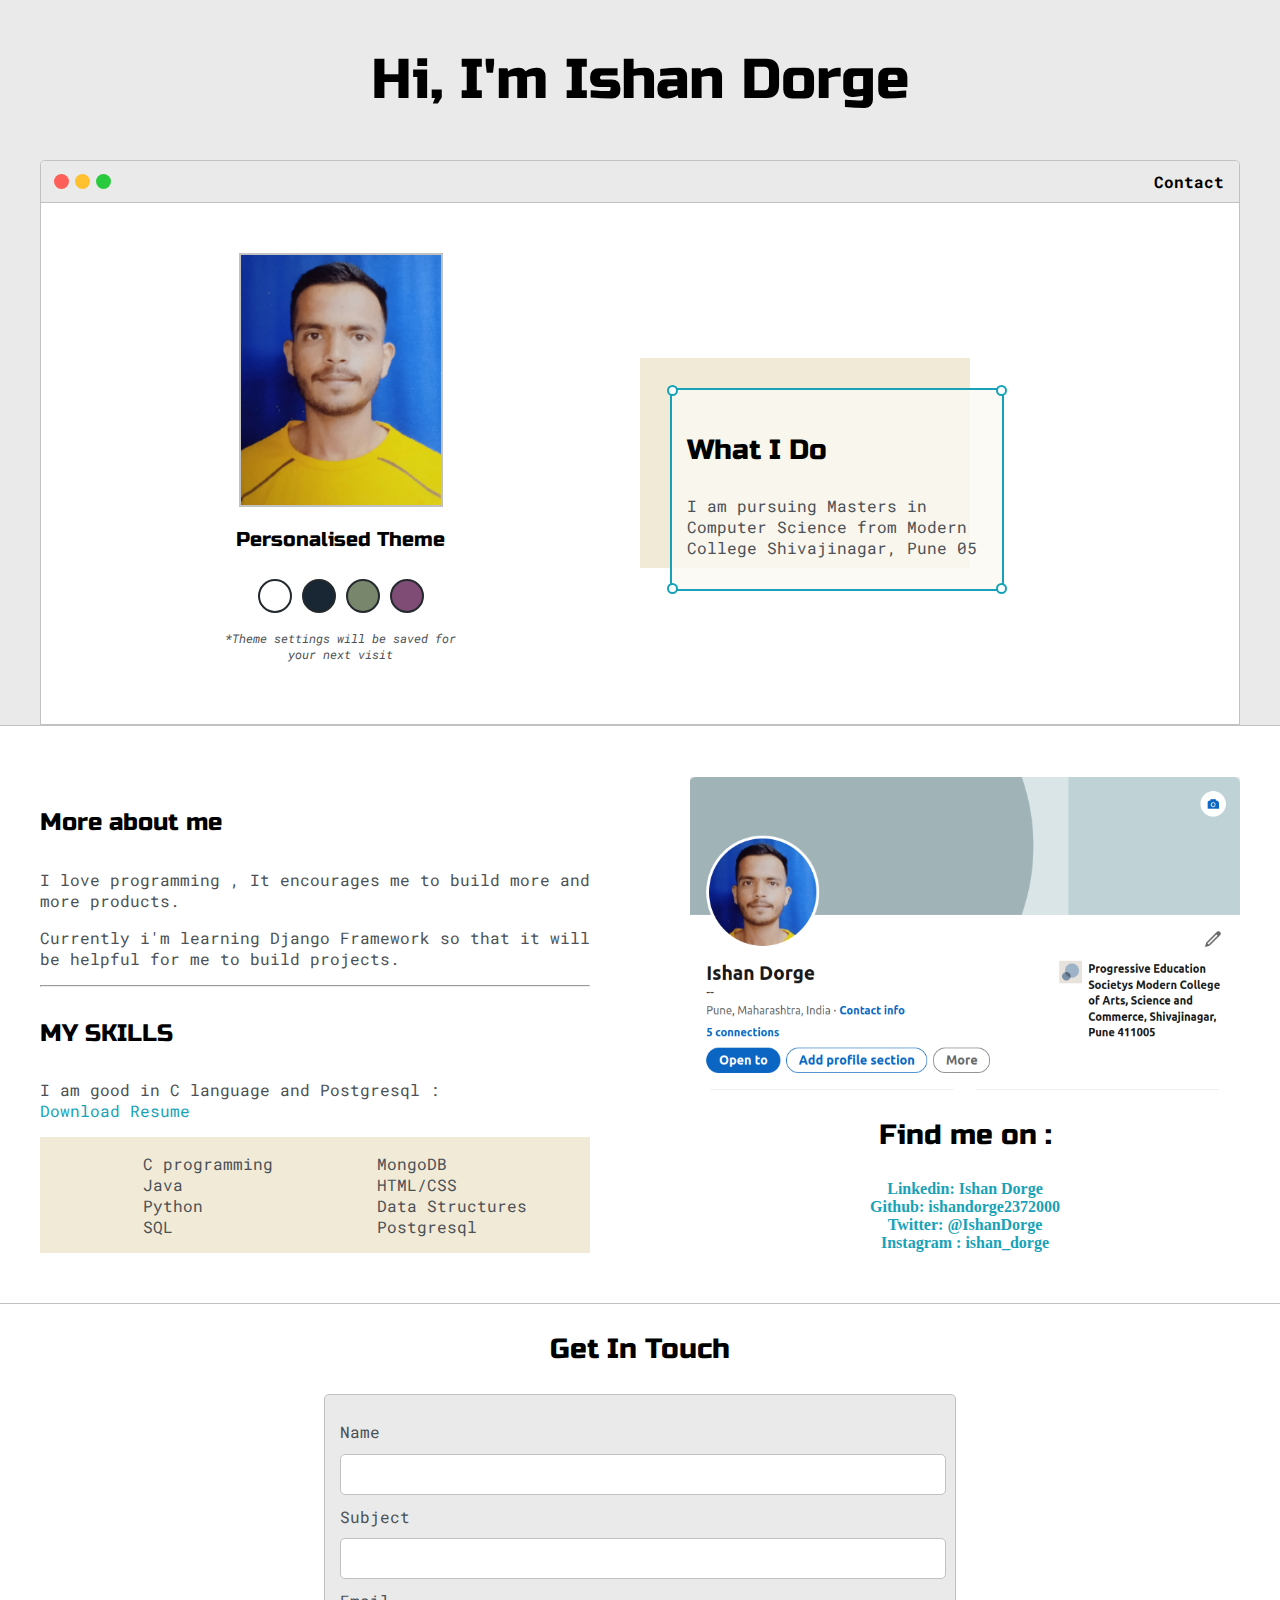
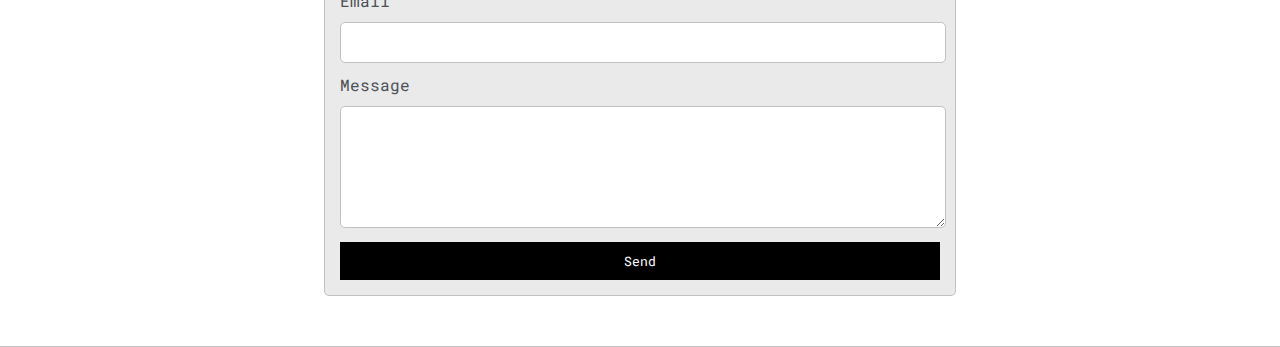
<file: index.html>
<!DOCTYPE html>
<html lang="en">

<head>
    <meta charset="UTF-8">
    <meta http-equiv="X-UA-Compatible" content="IE=edge">
    <meta name="viewport" content="width=device-width, initial-scale=1.0">
    <title>Ishan Dorge</title>

    <link href="https://fonts.googleapis.com/css2?family=Russo+One&display=swap" rel="stylesheet">

    <link href="https://fonts.googleapis.com/css2?family=Roboto+Mono:wght@500&family=Russo+One&display=swap"
        rel="stylesheet">

    <link rel="stylesheet" type="text/css" href="default.css">
    <link id="theme-style" rel="stylesheet" type="text/css" href="">
</head>

<body>
    <section class="s1">
        <div class="main-container">
            <div class="greeting-wrapper">
                <h1>
                    Hi, I'm Ishan Dorge
                </h1>
            </div>

            <div class="intro-wrapper">
                <div class="nav-wrapper">
                    <div class="dots-wrapper">
                        <div id="dot-1" class="browser-dot"></div>
                        <div id="dot-2" class="browser-dot"></div>
                        <div id="dot-3" class="browser-dot"></div>
                    </div>

                    <ul id="navigation">
                        <li><a href="index.html#contact">Contact</a></li>

                    </ul>

                </div>
                <div class="left-column">
                    <img id="profile_pic" src="images/myimg.jpg">
                    <h5 style="text-align: center;line-height: 0;">Personalised Theme</h5>

                    <div id="theme-options-wrapper">
                        <div data-mode="light" id="light-mode" class="theme-dot"></div>
                        <div data-mode="blue" id="blue-mode" class="theme-dot"></div>
                        <div data-mode="green" id="green-mode" class="theme-dot"></div>
                        <div data-mode="purple" id="purple-mode" class="theme-dot"></div>
                    </div>

                    <p id="settings-note">*Theme settings will be saved for<br>your next visit</p>
                </div>
                <div class="right-column">
                    <div id="preview-shadow">
                        <div id="preview">
                            <div id="corner-tl" class="corner"></div>
                            <div id="corner-tr" class="corner"></div>
                            <h3>What I Do</h3>
                            <p>I am pursuing Masters in Computer Science from Modern College Shivajinagar, Pune 05</p>
                            <div id="corner-bl" class="corner"></div>
                            <div id="corner-br" class="corner"></div>
                        </div>
                    </div>
                </div>
            </div>


        </div>
    </section>

    <section class="s2">
        <div class="main-container">
            <div class="about-wrapper">
                <div class="about-me">
                    <h4>More about me</h4>

                    <p>I love programming , It encourages me to build more and more products.</p>
                    <p>Currently i'm learning Django Framework so that it will be helpful for me to build projects.</p>

                    <hr>

                    <h4>MY SKILLS</h4>

                    <p>I am good in C language and Postgresql :
                        <br>
                        <a target="_blank" href="IshanDorge_resume.pdf">Download Resume</a>
                    </p>

                    <DIV id="skills">
                        <ul>
                            <li>C programming</li>
                            <li>Java</li>
                            <li>Python</li>
                            <li>SQL</li>
                        </ul>
                        <ul>
                            <li>MongoDB</li>
                            <li>HTML/CSS</li>
                            <li>Data Structures</li>
                            <li>Postgresql</li>
                        </ul>
                    </DIV>
                </div>


                <div class="social-links">
                    <img id="social_img" src="images/myLinkedin.png">
                    <h3>Find me on :</h3>
                    <a class="link-bold" target="_blank" href="https://www.linkedin.com/in/ishan-dorge-b85707210/">Linkedin: Ishan Dorge</a>

                    <a class="link-bold" target="_blank" href="https://github.com/ishandorge2372000">Github: ishandorge2372000</a>

                    <a class="link-bold" target="_blank" href="https://twitter.com/IshanDorge">Twitter: @IshanDorge</a>
                      
                    <a class="link-bold" target="_blank" href="https://www.instagram.com/ishan_dorge/">Instagram : ishan_dorge</a> 
                     
                </div>
            </div>
        </div>
    </section>
   
    <!----
    <section class="s1">
        <div class="main-container">
           Portfolio
        </div>
    </section>
    -->
    <section class="s2">
        <div class="main-container">
            <h3 style="text-align: center;">Get In Touch</h3>
       
            <form id="contact-form">
                <a name="contact"></a>

                <label>Name</label>
                <input class="input-field" type="text" name="name">
                
                <label>Subject</label>
                <input class="input-field" type="text" name="subject">

                <label>Email</label>
                <input class="input-field" type="text" name="email">

                <label>Message</label>
                <textarea class="input-field" type="text" name="message"></textarea>

                <input id="submit-btn" type="submit" value="Send">
            </form>
        </div>
    </section>
    
    <script type="text/javascript" src="script.js"></script>

</body>

</html>
</file>
<file: default.css>
:root{
    --mainColor:#eaeaea;
    --secondaryColor:#fff;

    --borderColor:#c1c1c1;

    --mainText : black;
    --secondaryText: #4b5156;
    --themeDotBorder:#24292e;
    --previewBg: rgb(251, 249, 243, 0.8);
    --previewShadow : #f0ead6;
    --buttonColor : black;
}

html,body{
    padding: 0;
    margin: 0;
}

h1,h2,h3,h4,h5,h6,strong{
    color : var(--mainText);
    font-family: 'Russo One', sans-serif;
    font-weight: 500;
}

p,li,span,label,input,textarea{
    color : var(--secondaryText);
    font-family: 'Roboto Mono', monospace;
}

body *{
    transition: 0.3s;
}

a{
    text-decoration: none;
    color: #17a2b8;
}

ul{
    list-style: none;
}

h1{ font-size: 56px; }
h2{ font-size: 36px; }
h3{ font-size: 28px; }
h4{ font-size: 24px; }
h5{ font-size: 20px; }
h6{ font-size: 16px; }

.s1{
    background-color: var(--mainColor);
    border-bottom: 1px solid var(--borderColor);
    overflow: auto;
}

.s2{
    background-color: var(--secondaryColor);
    border-bottom: 1px solid var(--borderColor);
    overflow: auto;
}

.main-container{
    width: 1200px;
    margin: 0 auto;
}

.greeting-wrapper{
    display: grid;
    text-align: center;
    align-content: center;
    min-height: 10em;
}

.intro-wrapper{
  
    background-color: var(--secondaryColor);
    border:1px solid var(--borderColor); 
    border-radius: 5px 5px 0 0;

    -webkit-box-shadow: 10px 10px 54px -170px rgba(0,0,0,0.75);
    -moz-box-shadow: 10px 10px 54px -170px rgba(0,0,0,0.75);
    box-shadow: 10px 10px 54px -170px rgba(0,0,0,0.75);

    display: grid;
    grid-template-columns: 1fr 1fr;
    /*grid-template-rows: 3em 30em;*/
    
    grid-template-areas: 
        'nav-wrapper nav-wrapper'
        'left-column right-column'
    ;
}

.nav-wrapper{
    border-radius: 5px 5px 0 0;
    grid-area: nav-wrapper;
    border-bottom: 1px solid var(--borderColor); 
    display: flex;
    justify-content: space-between;
    align-items: center;  
    background-color: var(--mainColor);
    
}

.link-bold{
    font-weight: bold;
}

#navigation{
    margin: 0;
    padding: 10px;
}

#navigation a{
    color: var(--mainText);
    font-weight: bold;
}

#navigation li{
    display: inline-block;   
    margin-left: 5px;
    margin-right: 5px;
}    

#profile_pic{
    display: block;
    margin: 0 auto;
    width: 200px;
    height: 250px;
    object-fit: cover;
    border: 2px solid var(--borderColor);
}

.dots-wrapper{
    display: flex ;   
    padding: 10px;
}

.browser-dot{
    background-color: black;
    height: 15px;
    width: 15px;
    border-radius: 50%;
    margin: 3px;

    -webkit-box-shadow: 10px 10px 54px -170px rgba(0,0,0,0.75);
    -moz-box-shadow: 10px 10px 54px -170px rgba(0,0,0,0.75);
    box-shadow: 10px 10px 54px -170px rgba(0,0,0,0.75);
    
}

.theme-dot{
    height: 30px;
    width: 30px;
    background-color: black;
    border-radius: 50%;

    margin: 5px;
    border: 2px solid var(--themeDotBorder);

    -webkit-box-shadow: 10px 10px 54px -170px rgba(0,0,0,0.75);
    -moz-box-shadow: 10px 10px 54px -170px rgba(0,0,0,0.75);
    box-shadow: 10px 10px 54px -170px rgba(0,0,0,0.75);
    
    cursor: pointer;
}

#dot-1{
    background-color: #FC6058 ;
}

#dot-2{
    background-color: #FEC02F;
}

#dot-3{
    background-color: #2ACA3E;
}

#theme-options-wrapper{
    display: flex;
    justify-content: center;
}

.theme-dot:hover{
    border-width: 5px;
}

#light-mode{
    background-color: white;
}

#blue-mode{
    background-color: #192734;
}

#green-mode{
    background-color: #78866b;
}

#purple-mode{
    background-color: #7E4C74;
}

#settings-note{
    font-size: 12px;
    font-style: italic;
    text-align: center;
}

#preview{
    width: 300px;
    border: 2px solid #17a2b8;
    background-color: var(--previewBg);
    padding: 15px;
    position: relative;
}

#preview-shadow{
    background-color: var(--previewShadow);
    width: 300px;
    height: 180px;
    padding-left: 30px;
    padding-top: 30px;
} 

.left-column{
    grid-area: left-column;
    padding-top: 50px;
    padding-bottom: 50px;
    
}

.right-column{
    grid-area: right-column;
    display: grid;
    align-content: center;
    padding-top: 50px;
    padding-bottom: 50px;
   
}

.corner{
    height: 7px;
    width: 7px;
    border-radius: 50%;
    border : 2px solid #17a2b8;
    background-color: #fff;
    position: absolute;
}

.about-wrapper{
    display: grid;
    grid-template-columns: repeat(auto-fit,minmax(320px, 1fr));
    padding-bottom: 50px;
    padding-top: 50px;
    gap: 100px;
}

.social-links{
    display: grid;
    align-content: center;
    text-align: center;
}

#social_img{
    width: 100%;

}

#skills{
    display: flex;
    justify-content: space-evenly;
    background-color: var(--previewShadow);
}

#corner-tl{
    top: -5px;
    left: -5px;
}

#corner-tr{
    top: -5px;
    right: -5px;
}

#corner-bl{
    bottom: -5px;
    left: -5px;
}

#corner-br{
    bottom: -5px;
    right: -5px;
}

#submit-btn{
    margin-top: 10px;
    width: 100%;
    padding-top: 10px;
    padding-bottom: 10px;
    color: #fff;
    background-color: var(--buttonColor);
    border: none;
}

#contact-form label{
    line-height: 2.7em;
}

#contact-form textarea{
    min-height: 100px;
    font-size: 14px;
}

.input-field{
    width: 100%;
    padding-top: 10px;
    padding-bottom: 10px;
    background-color: var(--secondaryColor);
    border-radius: 5px;
    border: 1px solid var(--borderColor);
    font-size: 14px;
}

#contact-form{
    display: block;
    max-width: 600px;
    margin: 0 auto;
    border: 1px solid var(--borderColor);
    padding: 15px;
    border-radius: 5px;
    background-color: var(--mainColor);
    margin-bottom: 50px;

}

@media screen  and (max-width : 1200px ){

    .main-container{

        width: 95%;
    }
}

@media screen  and (max-width : 800px ){
      
    .intro-wrapper{
        grid-template-columns: 1fr;
        grid-template-areas: 
            'nav-wrapper'
            'left-column'
            'right-column'
        ;
    }

    .right-column{
        justify-content: center;
    }
}
</file>
